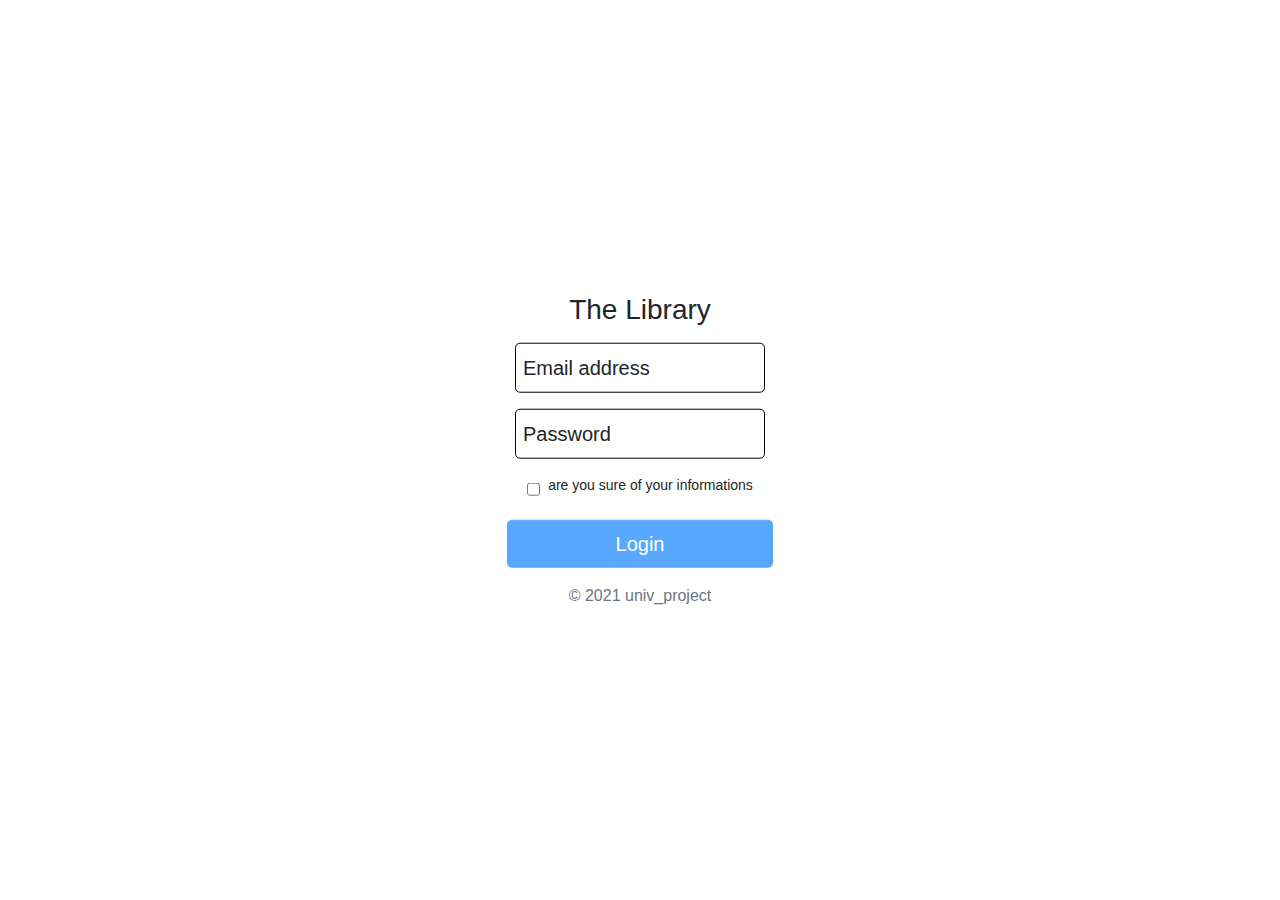
<file: login.html>
<!DOCTYPE html>
<html lang="en">

<head>
    <meta charset="UTF-8">
    <meta http-equiv="X-UA-Compatible" content="IE=edge">
    <meta name="viewport" content="width=device-width, initial-scale=1.0">
    <link rel="stylesheet" href="css\bootstrap.min.css">
    <script src="js\bootstrap.bundle.min.js "></script>
    <link rel="stylesheet" href="login&singup_style.css">
    <title>Document</title>
</head>

<body>
    <div class="container_box">
        <form>
            <h1 class="h3 m-lg-2 m-md-2 m-sm-2 m-1">The Library</h1>
            <div class="box m-lg-2 m-md-2 m-sm-2 m-1">
                <input type="email" class="form-style px-2" id="email_box" autocomplete="off" onkeyup="enter(event)" onfocusout="emailError()" onfocus="f_style()">
                <label for="email_box">Email address</label>
            </div>
            <div class="box m-lg-2 m-md-2 m-sm-2 m-1">
                <input type="password" class="form-style px-2" id="password_box" autocomplete="off" onkeyup="enter(event)" onfocusout="passwordError()" onfocus="f_style()">
                <label for="password_box">Password</label>
            </div>
            <div class="checkbox_aria m-lg-2 m-md-2 m-sm-2 m-1 d-flex align-items-center">
                <input type="checkbox" class="mx-1" name="" id="check_box" onkeyup="check(event)">
                <label for="check_box" class="mx-1">are you sure of your informations</label>
            </div>
            <input class="w-100 btn btn-lg btn-primary m-lg-2 m-md-2 m-sm-2 m-1" disabled type="submit" value="Login">
        </form>
        <p class="text-muted m-lg-2 m-md-2 m-sm-2 m-1 text-center">&copy; 2021 univ_project</p>
    </div>
    <div class="box_error">
        <div id="error_message" class="py-4 m-2 px-1"></div>
    </div>
    <script src="login_script.js"></script>
</body>

</html>
</file>
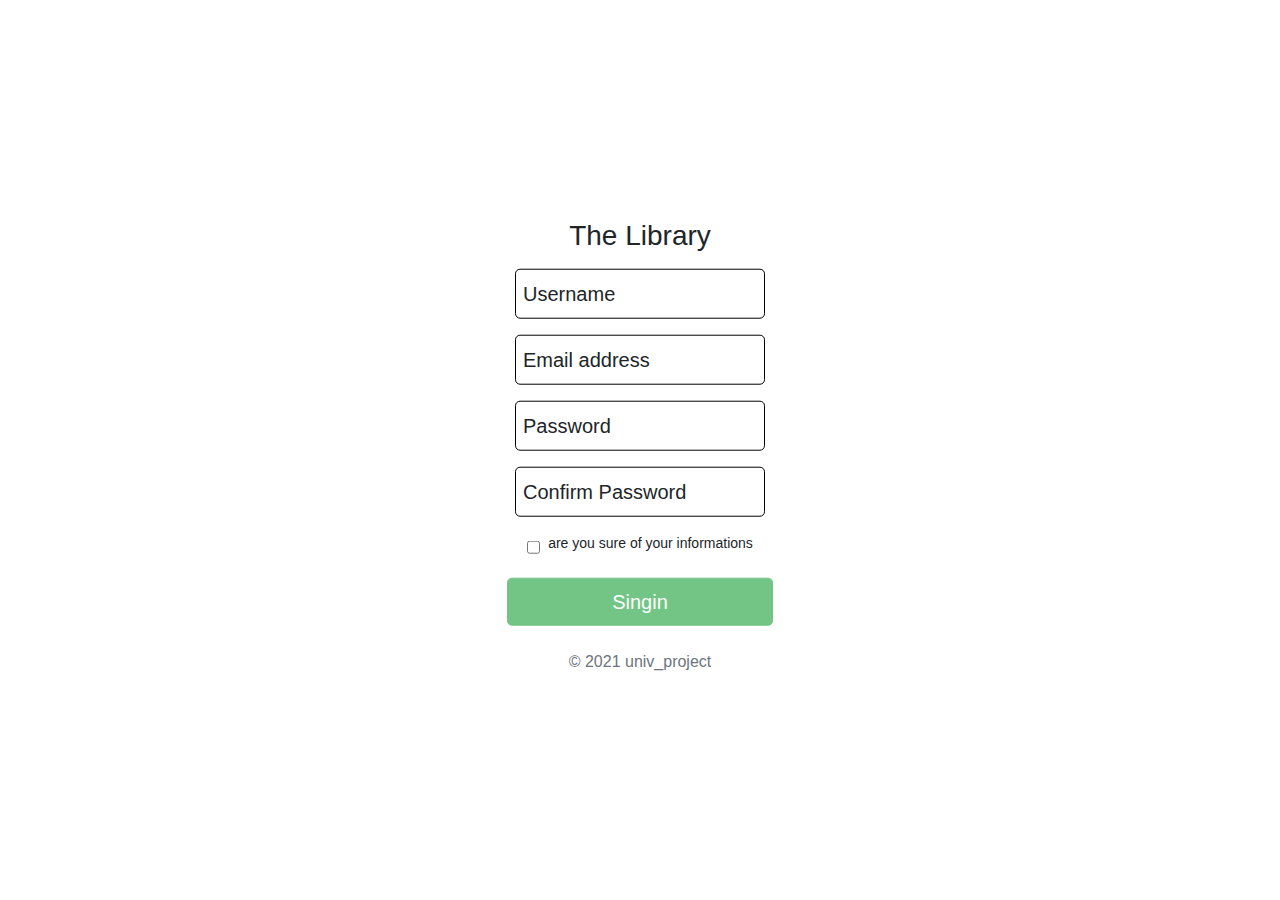
<file: singup.html>
<!DOCTYPE html>
<html lang="en">

<head>
    <meta charset="UTF-8">
    <meta http-equiv="X-UA-Compatible" content="IE=edge">
    <meta name="viewport" content="width=device-width, initial-scale=1.0">
    <link rel="stylesheet" href="css\bootstrap.min.css">
    <script src="js\bootstrap.bundle.min.js "></script>
    <link rel="stylesheet" href="login&singup_style.css">
    <title>Document</title>
</head>

<body>
    <div class="container_box">
        <form>
            <h1 class="h3 m-lg-2 m-md-2 m-sm-2 m-1">The Library</h1>
            <div class="box m-lg-2 m-md-2 m-sm-2 m-1">
                <input type="text" class=" form-style px-2" id="username_box" autocomplete="off" onkeyup="enter(event)" onfocusout="userNameError()" onfocus="f_style()">
                <label class="" for="username_box">Username</label>
            </div>
            <div class="box m-lg-2 m-md-2 m-sm-2 m-1">
                <input type="email" class=" form-style px-2" id="email_box" autocomplete="off" onkeyup="enter(event)" onfocusout="emailError()" onfocus="f_style()">
                <label for="email_box">Email address</label>
            </div>
            <div class="box m-lg-2 m-md-2 m-sm-2 m-1">
                <input type="password" class=" form-style px-2" id="password_box" onkeyup="enter(event)" onfocusout="passwordError()" onfocus="f_style()">
                <label for="password_box">Password</label>
            </div>
            <div class="box m-lg-2 m-md-2 m-sm-2 m-1">
                <input type="password" class=" form-style px-2" id="Confirm_password_box" onkeyup="enter(event)" onfocusout="comfirmPasswordError()" onfocus="f_style()">
                <label for="Confirm_password_box">Confirm Password</label>
            </div>
            <div class="checkbox_aria m-lg-2 m-md-2 m-sm-2 m-1 d-flex align-items-center">
                <input type="checkbox" class="mx-1" name="" autocomplete="off" id="check_box" onkeyup="check(event)">
                <label for="check_box" class="check_box_lab mx-1">are you sure of your informations</label>
            </div>
            <input class="w-100 btn btn-lg btn-success m-lg-2 m-md-2 m-sm-2 m-1" type="submit" disabled value="Singin">
        </form>
        <p class="text-muted m-3 text-center">&copy; 2021 univ_project</p>
    </div>
    <div class="box_error">
        <div id="error_message" class="py-4 m-2 px-1"></div>
    </div>
    <script src="singup_script.js"></script>
</body>

</html>
</file>
<file: login&singup_style.css>
.container_box {
    position: absolute;
    left: 50%;
    top: 50%;
    transform: translate(-50%, -50%);
}

form {
    display: flex;
    flex-direction: column;
    align-items: center;
}

.box {
    position: relative;
}

.box label {
    position: absolute;
    left: 8px;
    top: 50%;
    transform: translate(0, -50%);
    font-size: 20px;
    transition: .4s;
}

.box input {
    border: solid 1px black;
    border-radius: 5px;
    height: 50px;
    width: 250px;
}

.box input:focus+label {
    top: 10px;
    font-size: 15px;
    opacity: .5;
}

.box_error {
    position: absolute;
    top: -100%;
    left: 50%;
    transform: translate(-50%);
    width: 300px;
    animation: message 1 7s linear;
    display: none;
}

#error_message {
    background-color: rgba(243, 0, 0, 0.808);
    text-align: center;
    text-align-last: center;
    color: white;
    font-size: 17px;
    outline: solid 2px rgba(243, 0, 0, 0.808);
    outline-offset: 5px;
}

.checkbox_aria {
    width: 250px;
    display: flex;
    justify-content: center;
    align-items: center;
    font-size: 14px;
}

.check_box_lab {
    text-align: center;
    text-align-last: center;
}

@keyframes message {
    20% {
        top: 50%;
        left: 50%;
        transform: translate(-50%, -50%);
    }
    40% {
        top: 50%;
        left: 50%;
        transform: translate(-50%, -50%);
    }
    60% {
        top: 50%;
        left: 50%;
        transform: translate(-50%, -50%);
    }
    80% {
        top: 50%;
        left: 50%;
        transform: translate(-50%, -50%);
    }
    100% {
        top: -100%;
        left: 50%;
        transform: translate(-50%);
    }
}
</file>
